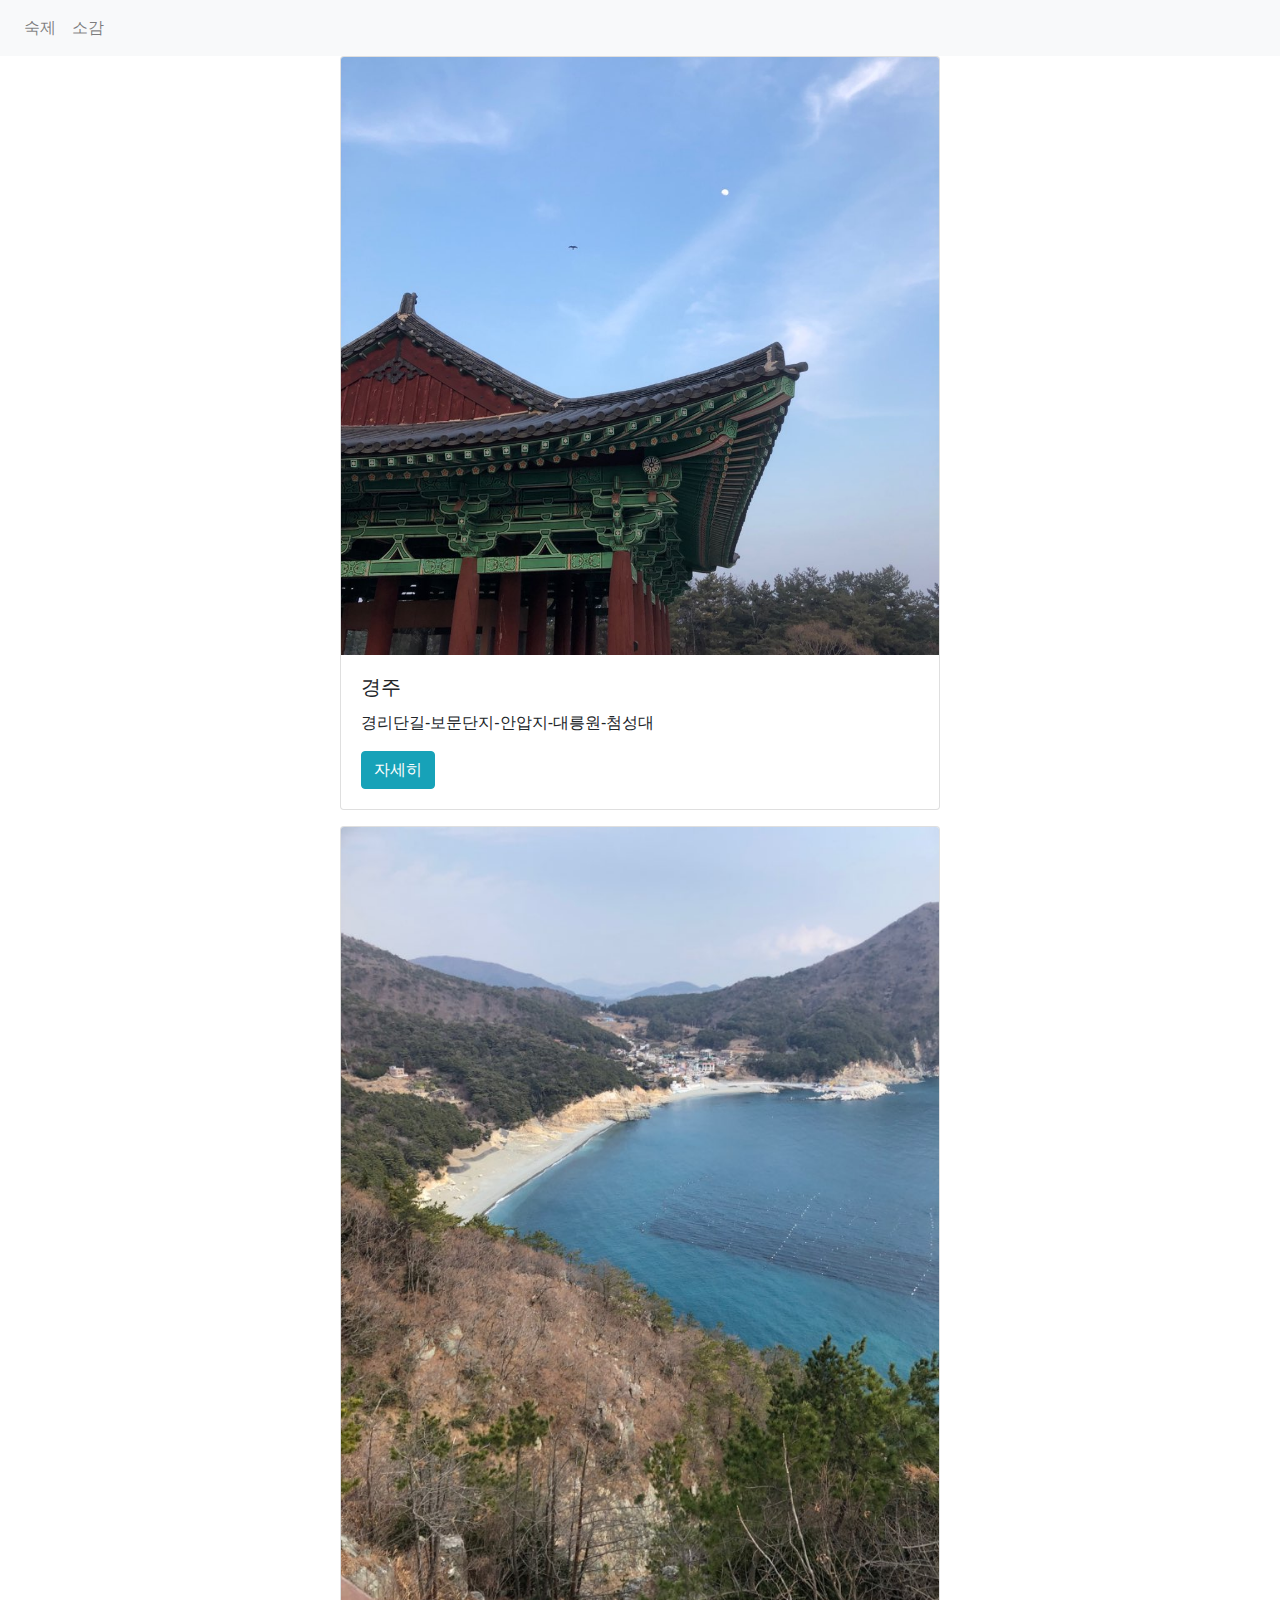
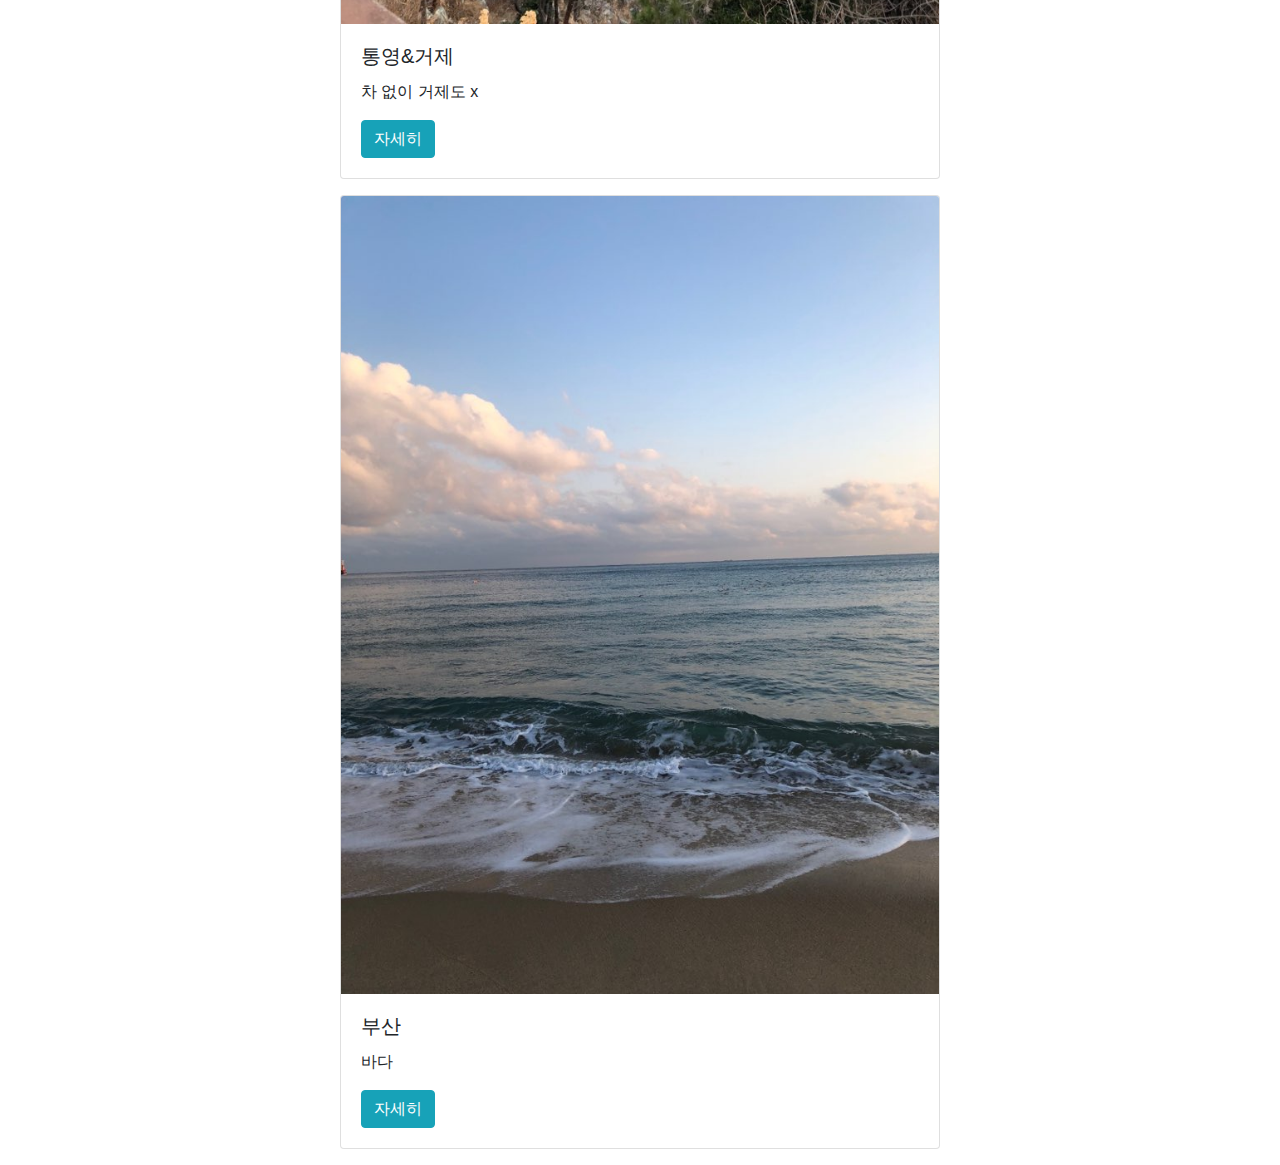
<file: index.html>
<!DOCTYPE html>
<html lang="en">
<head>
    
        <nav class="navbar  navbar-expand-lg navbar-light bg-light">
              
                <button class="navbar-toggler" type="button" data-toggle="collapse" data-target="#navbarNav" aria-controls="navbarNav" aria-expanded="false" aria-label="Toggle navigation">
                  <span class="navbar-toggler-icon"></span>
                </button>
                <div class="collapse navbar-collapse" id="navbarNav">
                  <ul class="navbar-nav">
                
                    <li class="nav-item">
                      <a class="nav-link" href="./index.html">숙제</a>
                    </li>
                    <li class="nav-item">
                      <a class="nav-link" href="./m.html">소감</a>
                    </li>
                  </ul>
                </div>
              </nav>

    <meta charset="UTF-8">
    <meta name="viewport" content="width=device-width, initial-scale=1.0">
    <meta http-equiv="X-UA-Compatible" content="ie=edge">
    <title>Travel</title>

    
    <link rel="stylesheet" href="https://stackpath.bootstrapcdn.com/bootstrap/4.3.1/css/bootstrap.min.css" integrity="sha384-ggOyR0iXCbMQv3Xipma34MD+dH/1fQ784/j6cY/iJTQUOhcWr7x9JvoRxT2MZw1T" crossorigin="anonymous">
</head>
<body>

                <div class="card mb-3" style="width: 600px;margin:0 auto;" >
                        <img src="./kj2.jpg" class="card-img-top" alt="...">
                        <div class="card-body">
                          <h5 class="card-title">경주</h5>
                          <p class="card-text">경리단길-보문단지-안압지-대릉원-첨성대</p>
                          <a href="./1.html" class="btn btn-info">자세히</a>
                        </div>
                      </div>

                     
                <div class="card mb-3" style="width: 600px;margin:0 auto;">
                        <img src="./k3.jpg" class="card-img-top" alt="...">
                        <div class="card-body">
                          <h5 class="card-title">통영&거제</h5>
                          <p class="card-text">차 없이 거제도 x</p>
                          <a href="./2.html" class="btn btn-info">자세히</a>
                        </div>
                      </div>

                      
                <div class="card mb-3" style="width: 600px;margin:0 auto;" >
                        <img src="./b2.jpg" class="card-img-top" alt="...">
                        <div class="card-body">
                          <h5 class="card-title">부산</h5>
                          <p class="card-text">바다</p>
                          <a href="./3.html" class="btn btn-info">자세히</a>
                        </div>
                      </div>
                    
            </span>
<script src="https://code.jquery.com/jquery-3.3.1.slim.min.js" integrity="sha384-q8i/X+965DzO0rT7abK41JStQIAqVgRVzpbzo5smXKp4YfRvH+8abtTE1Pi6jizo" crossorigin="anonymous"></script>
<script src="https://cdnjs.cloudflare.com/ajax/libs/popper.js/1.14.7/umd/popper.min.js" integrity="sha384-UO2eT0CpHqdSJQ6hJty5KVphtPhzWj9WO1clHTMGa3JDZwrnQq4sF86dIHNDz0W1" crossorigin="anonymous"></script>
<script src="https://stackpath.bootstrapcdn.com/bootstrap/4.3.1/js/bootstrap.min.js" integrity="sha384-JjSmVgyd0p3pXB1rRibZUAYoIIy6OrQ6VrjIEaFf/nJGzIxFDsf4x0xIM+B07jRM" crossorigin="anonymous"></script>
</body>
</html>
</file>
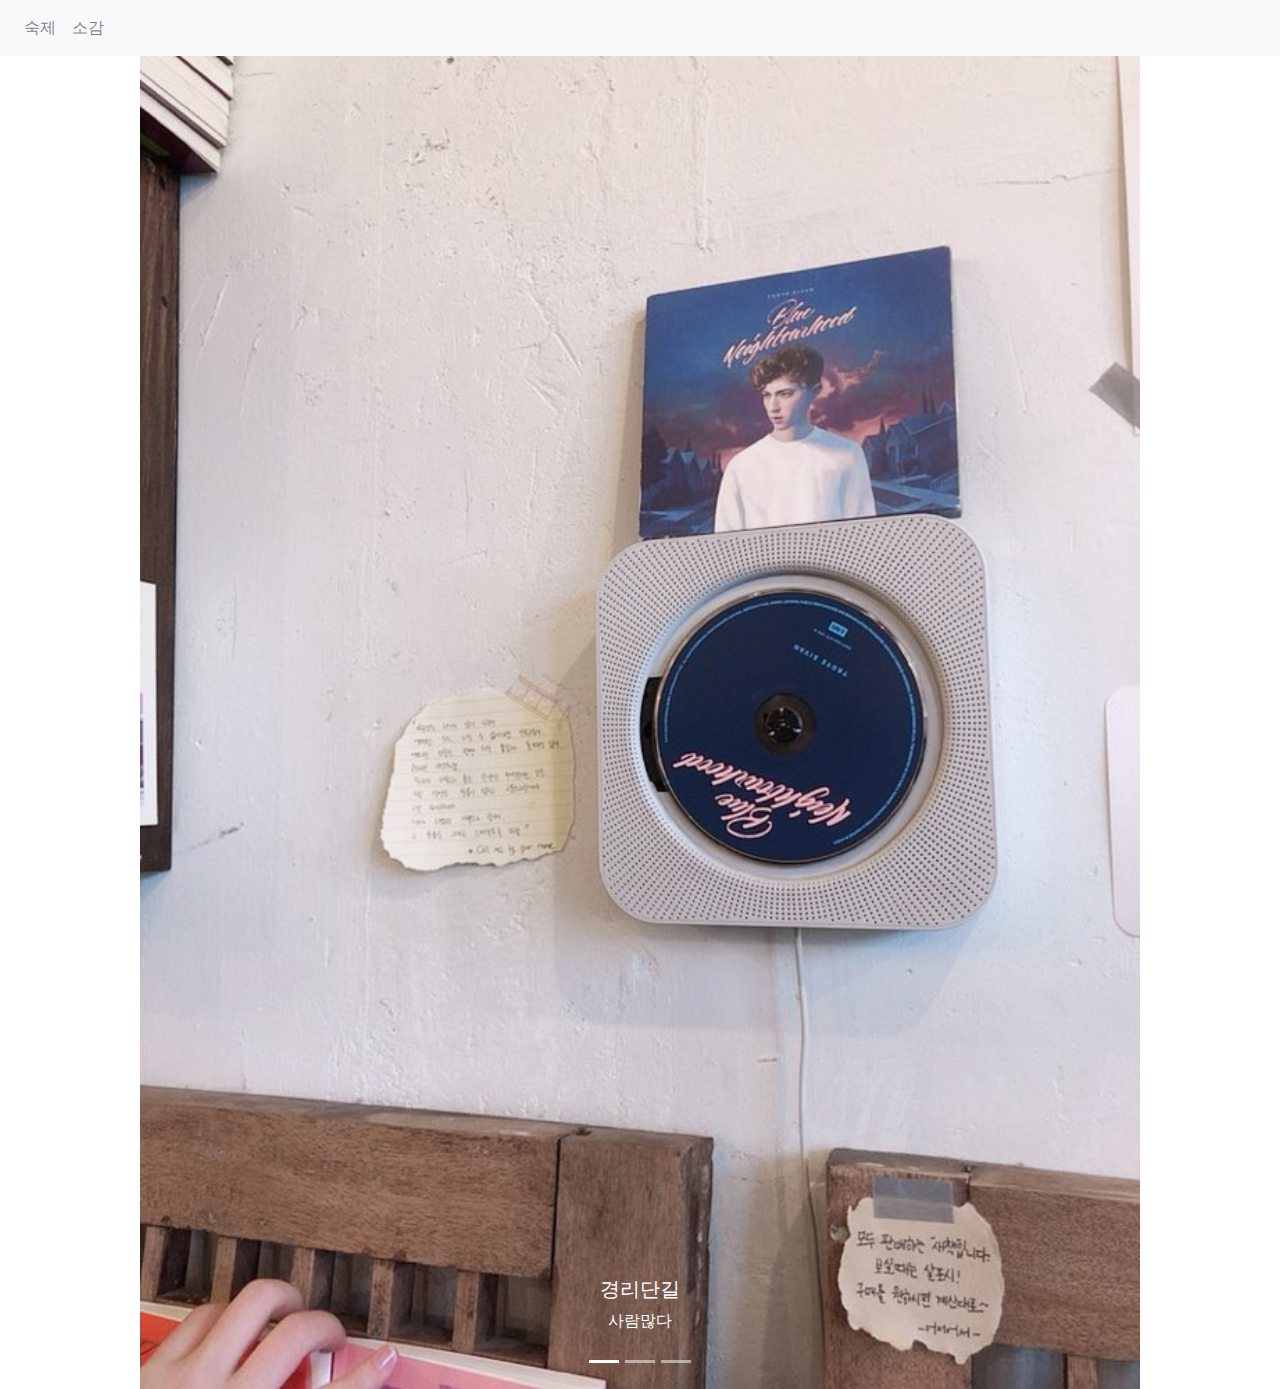
<file: 1.html>
<!DOCTYPE html>
<html lang="en">
<head>
    
        <nav class="navbar  navbar-expand-lg navbar-light bg-light">
              
                <button class="navbar-toggler" type="button" data-toggle="collapse" data-target="#navbarNav" aria-controls="navbarNav" aria-expanded="false" aria-label="Toggle navigation">
                  <span class="navbar-toggler-icon"></span>
                </button>
                <div class="collapse navbar-collapse" id="navbarNav">
                  <ul class="navbar-nav">
                
                    <li class="nav-item">
                      <a class="nav-link" href="./index.html">숙제</a>
                    </li>
                    <li class="nav-item">
                      <a class="nav-link" href="./m.html">소감</a>
                    </li>
                  </ul>
                </div>
              </nav>

    <meta charset="UTF-8">
    <meta name="viewport" content="width=device-width, initial-scale=1.0">
    <meta http-equiv="X-UA-Compatible" content="ie=edge">
    <title>Travel</title>


    <link rel="stylesheet" href="https://stackpath.bootstrapcdn.com/bootstrap/4.3.1/css/bootstrap.min.css" integrity="sha384-ggOyR0iXCbMQv3Xipma34MD+dH/1fQ784/j6cY/iJTQUOhcWr7x9JvoRxT2MZw1T" crossorigin="anonymous">
</head>
<body>
        <div class="bd-example">
                <div id="carouselExampleCaptions" class="carousel slide" data-ride="carousel">
                  <ol class="carousel-indicators">
                    <li data-target="#carouselExampleCaptions" data-slide-to="0" class="active"></li>
                    <li data-target="#carouselExampleCaptions" data-slide-to="1"></li>
                    <li data-target="#carouselExampleCaptions" data-slide-to="2"></li>
                  </ol>
                  <div class="carousel-inner" style="width: 1000px; margin:0 auto;" >
                    <div class="carousel-item active">
                      <img src="./kj1.jpg" class="d-block w-100" alt="...">
                      <div class="carousel-caption d-none d-md-block">
                        <h5>경리단길</h5>
                        <p>사람많다</p>
                      </div>
                    </div>
                    <div class="carousel-item">
                      <img src="./kj2.jpg" class="d-block w-100" alt="...">
                      <div class="carousel-caption d-none d-md-block">
                        <h5>안압지</h5>
                        <p>야경이 예뻐요</p>
                      </div>
                    </div>
                    <div class="carousel-item">
                      <img src="./kj4.jpg" class="d-block w-100" alt="...">
                      <div class="carousel-caption d-none d-md-block">
                        <h5>보문단지</h5>
                        <p>경주 시내랑 너무 멀어서 버스타면 한시간 반 걸려용 숙소여기로 잡으면 큰일남</p>
                      </div>
                    </div>
                  </div>
                  <a class="carousel-control-prev" href="#carouselExampleCaptions" role="button" data-slide="prev">
                    <span class="carousel-control-prev-icon" aria-hidden="true"></span>
                    <span class="sr-only">이전</span>
                  </a>
                  <a class="carousel-control-next" href="#carouselExampleCaptions" role="button" data-slide="next">
                    <span class="carousel-control-next-icon" aria-hidden="true"></span>
                    <span class="sr-only">다음</span>
                  </a>
                </div>
              </div>
<script src="https://code.jquery.com/jquery-3.3.1.slim.min.js" integrity="sha384-q8i/X+965DzO0rT7abK41JStQIAqVgRVzpbzo5smXKp4YfRvH+8abtTE1Pi6jizo" crossorigin="anonymous"></script>
<script src="https://cdnjs.cloudflare.com/ajax/libs/popper.js/1.14.7/umd/popper.min.js" integrity="sha384-UO2eT0CpHqdSJQ6hJty5KVphtPhzWj9WO1clHTMGa3JDZwrnQq4sF86dIHNDz0W1" crossorigin="anonymous"></script>
<script src="https://stackpath.bootstrapcdn.com/bootstrap/4.3.1/js/bootstrap.min.js" integrity="sha384-JjSmVgyd0p3pXB1rRibZUAYoIIy6OrQ6VrjIEaFf/nJGzIxFDsf4x0xIM+B07jRM" crossorigin="anonymous"></script>
</body>
</html>
</file>
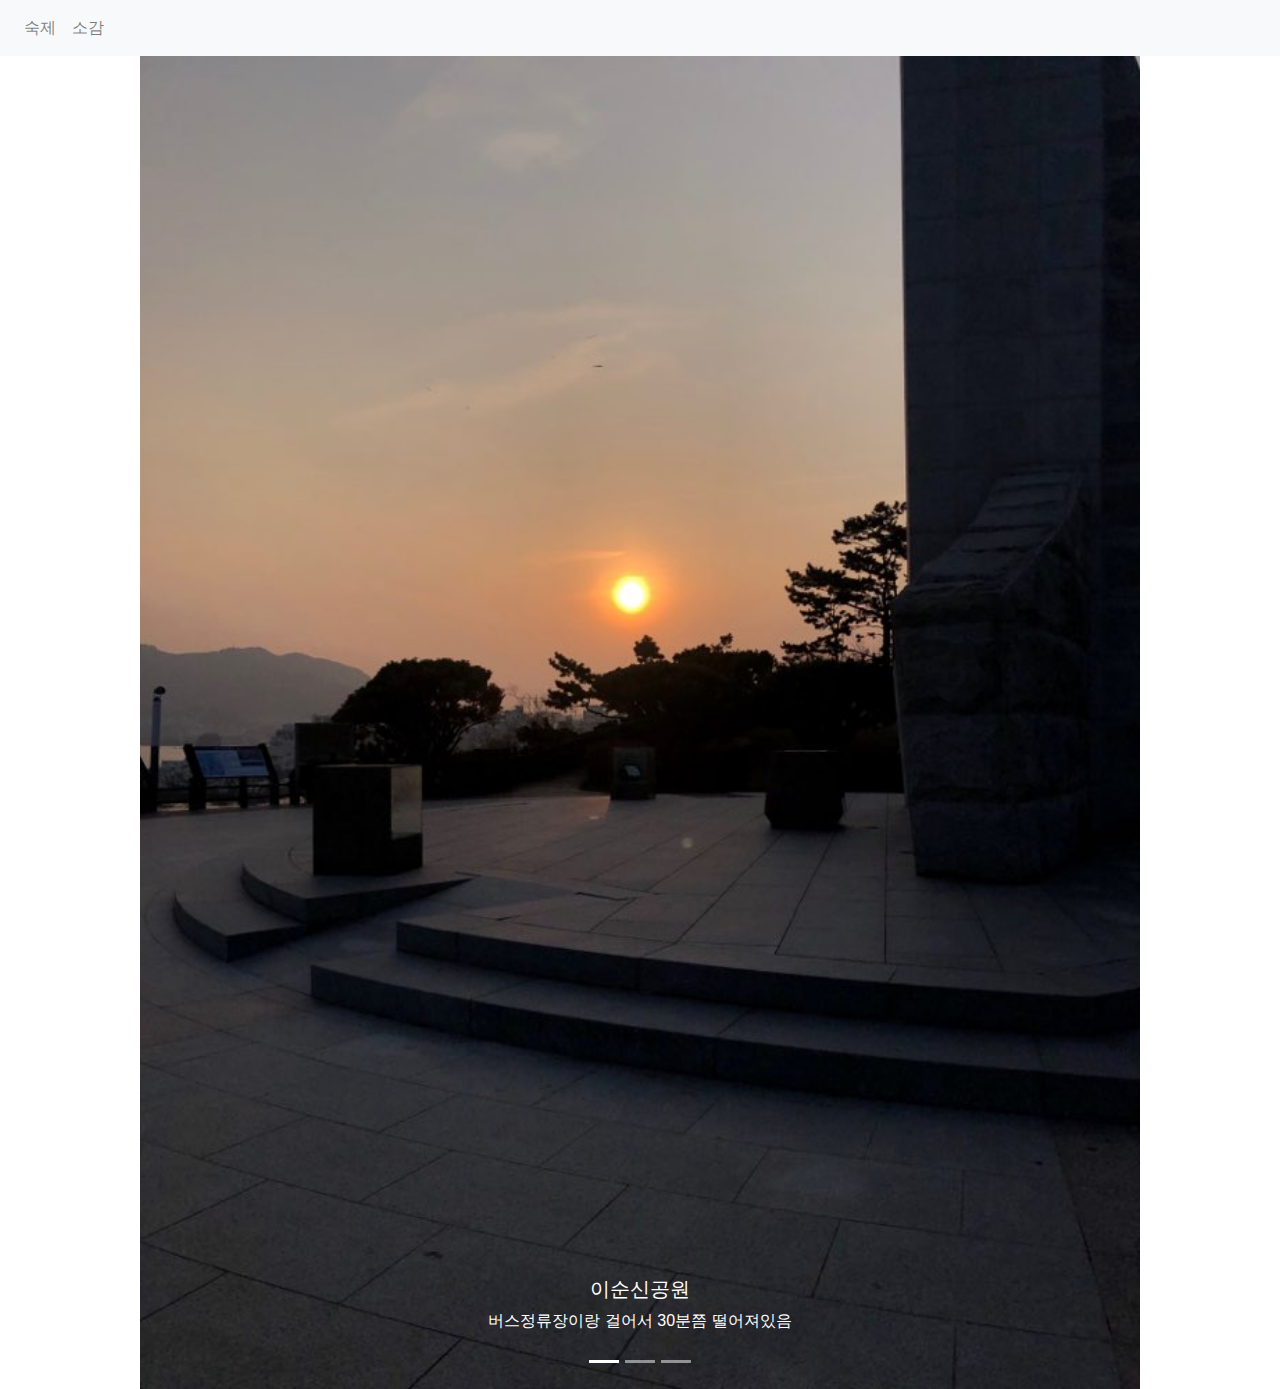
<file: 2.html>
<!DOCTYPE html>
<html lang="en">
<head>
    
        <nav class="navbar  navbar-expand-lg navbar-light bg-light">
              
                <button class="navbar-toggler" type="button" data-toggle="collapse" data-target="#navbarNav" aria-controls="navbarNav" aria-expanded="false" aria-label="Toggle navigation">
                  <span class="navbar-toggler-icon"></span>
                </button>
                <div class="collapse navbar-collapse" id="navbarNav">
                  <ul class="navbar-nav">
                
                    <li class="nav-item">
                      <a class="nav-link" href="./index.html">숙제</a>
                    </li>
                    <li class="nav-item">
                      <a class="nav-link" href="./m.html">소감</a>
                    </li>
                  </ul>
                </div>
              </nav>

    <meta charset="UTF-8">
    <meta name="viewport" content="width=device-width, initial-scale=1.0">
    <meta http-equiv="X-UA-Compatible" content="ie=edge">
    <title>Travel</title>

    <link rel="stylesheet" href="https://stackpath.bootstrapcdn.com/bootstrap/4.3.1/css/bootstrap.min.css" integrity="sha384-ggOyR0iXCbMQv3Xipma34MD+dH/1fQ784/j6cY/iJTQUOhcWr7x9JvoRxT2MZw1T" crossorigin="anonymous">
</head>
<body>
  <div class="bd-example">
    <div id="carouselExampleCaptions" class="carousel slide" data-ride="carousel">
      <ol class="carousel-indicators">
        <li data-target="#carouselExampleCaptions" data-slide-to="0" class="active"></li>
        <li data-target="#carouselExampleCaptions" data-slide-to="1"></li>
        <li data-target="#carouselExampleCaptions" data-slide-to="2"></li>
      </ol>
      <div class="carousel-inner" style="width: 1000px; margin:0 auto;" >
        <div class="carousel-item active">
          <img src="./t1.jpg" class="d-block w-100" alt="...">
          <div class="carousel-caption d-none d-md-block">
            <h5>이순신공원</h5>
            <p>버스정류장이랑 걸어서 30분쯤 떨어져있음</p>
          </div>
        </div>
        <div class="carousel-item">
          <img src="./k1.jpg" class="d-block w-100" alt="...">
          <div class="carousel-caption d-none d-md-block">
            <h5>몽돌해변</h5>
            <p>돌 굴러가는 소리가 독특함</p>
          </div>
        </div>
        <div class="carousel-item">
          <img src="./k2.jpg" class="d-block w-100" alt="...">
          <div class="carousel-caption d-none d-md-block">
            <h5>바람의언덕</h5>
            <p>거제도는 차 없이 올거면 투어신청을 꼭 하자 버스가 한시간 반에 한대있다</p>
          </div>
        </div>
      </div>
      <a class="carousel-control-prev" href="#carouselExampleCaptions" role="button" data-slide="prev">
        <span class="carousel-control-prev-icon" aria-hidden="true"></span>
        <span class="sr-only">이전</span>
      </a>
      <a class="carousel-control-next" href="#carouselExampleCaptions" role="button" data-slide="next">
        <span class="carousel-control-next-icon" aria-hidden="true"></span>
        <span class="sr-only">다음</span>
      </a>
    </div>
  </div>
<script src="https://code.jquery.com/jquery-3.3.1.slim.min.js" integrity="sha384-q8i/X+965DzO0rT7abK41JStQIAqVgRVzpbzo5smXKp4YfRvH+8abtTE1Pi6jizo" crossorigin="anonymous"></script>
<script src="https://cdnjs.cloudflare.com/ajax/libs/popper.js/1.14.7/umd/popper.min.js" integrity="sha384-UO2eT0CpHqdSJQ6hJty5KVphtPhzWj9WO1clHTMGa3JDZwrnQq4sF86dIHNDz0W1" crossorigin="anonymous"></script>
<script src="https://stackpath.bootstrapcdn.com/bootstrap/4.3.1/js/bootstrap.min.js" integrity="sha384-JjSmVgyd0p3pXB1rRibZUAYoIIy6OrQ6VrjIEaFf/nJGzIxFDsf4x0xIM+B07jRM" crossorigin="anonymous"></script>
</body>
</html>
</file>
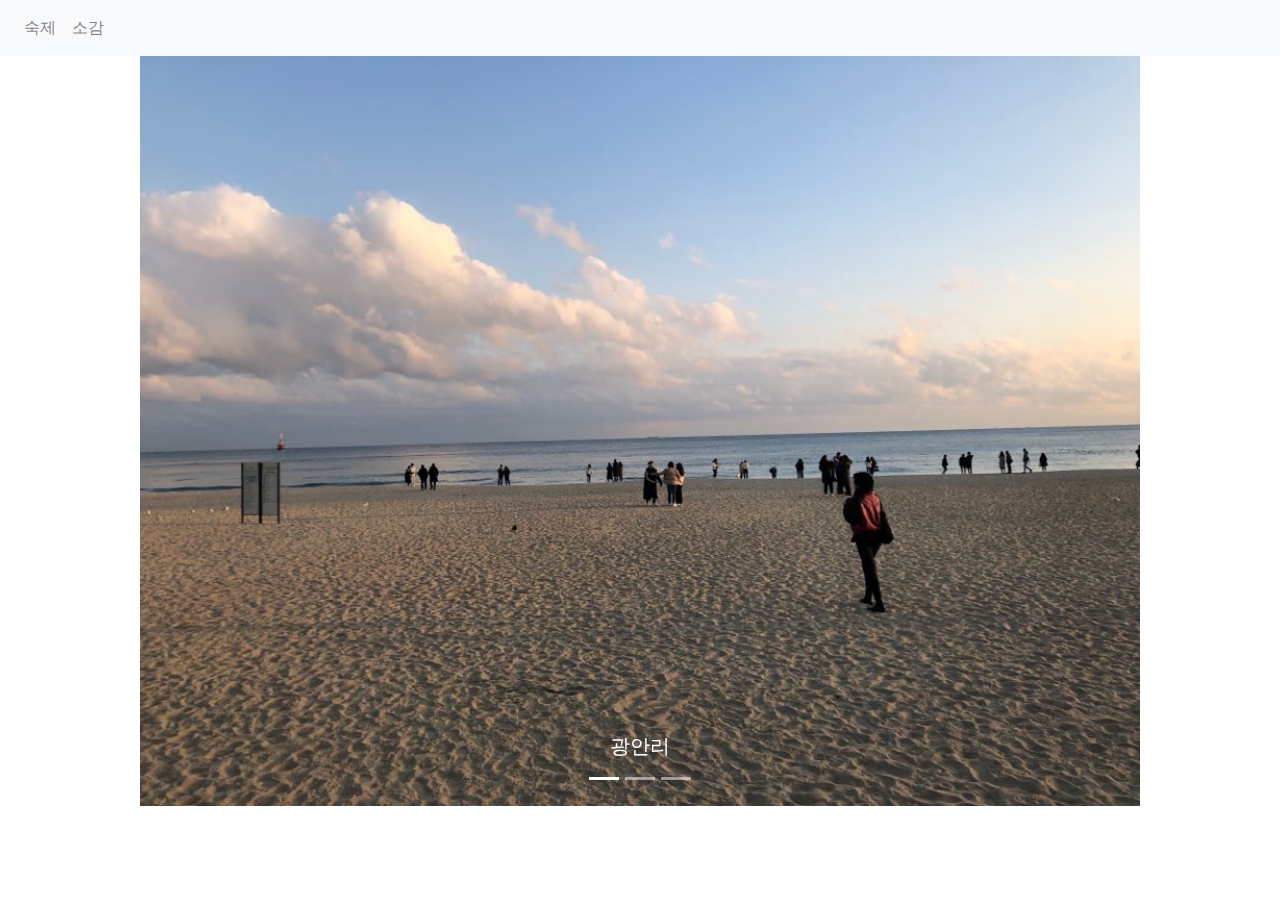
<file: 3.html>
<!DOCTYPE html>
<html lang="en">
<head>
    
        <nav class="navbar  navbar-expand-lg navbar-light bg-light">
              
                <button class="navbar-toggler" type="button" data-toggle="collapse" data-target="#navbarNav" aria-controls="navbarNav" aria-expanded="false" aria-label="Toggle navigation">
                  <span class="navbar-toggler-icon"></span>
                </button>
                <div class="collapse navbar-collapse" id="navbarNav">
                  <ul class="navbar-nav">
                
                    <li class="nav-item">
                      <a class="nav-link" href="./index.html">숙제</a>
                    </li>
                    <li class="nav-item">
                      <a class="nav-link" href="./m.html">소감</a>
                    </li>
                  </ul>
                </div>
              </nav>

    <meta charset="UTF-8">
    <meta name="viewport" content="width=device-width, initial-scale=1.0">
    <meta http-equiv="X-UA-Compatible" content="ie=edge">
    <title>Travel</title>



    <link rel="stylesheet" href="https://stackpath.bootstrapcdn.com/bootstrap/4.3.1/css/bootstrap.min.css" integrity="sha384-ggOyR0iXCbMQv3Xipma34MD+dH/1fQ784/j6cY/iJTQUOhcWr7x9JvoRxT2MZw1T" crossorigin="anonymous">
</head>
<body>
  <div class="bd-example">
    <div id="carouselExampleCaptions" class="carousel slide" data-ride="carousel">
      <ol class="carousel-indicators">
        <li data-target="#carouselExampleCaptions" data-slide-to="0" class="active"></li>
        <li data-target="#carouselExampleCaptions" data-slide-to="1"></li>
        <li data-target="#carouselExampleCaptions" data-slide-to="2"></li>
      </ol>
      <div class="carousel-inner" style="width: 1000px; margin:0 auto;" >
        <div class="carousel-item active">
          <img src="./b1.jpg" class="d-block w-100" alt="...">
          <div class="carousel-caption d-none d-md-block">
            <h5>광안리</h5>
          
          </div>
        </div>
        <div class="carousel-item">
          <img src="./b2.jpg" class="d-block w-100" alt="...">
          <div class="carousel-caption d-none d-md-block">
            <h5>해운대</h5>
            <p>갈매기가 너무 많음</p>
          </div>
        </div>
        <div class="carousel-item">
          <img src="./b3.jpg" class="d-block w-100" alt="...">
          <div class="carousel-caption d-none d-md-block">
            <h5>동백섬</h5>
          
          </div>
        </div>
      </div>
      <a class="carousel-control-prev" href="#carouselExampleCaptions" role="button" data-slide="prev">
        <span class="carousel-control-prev-icon" aria-hidden="true"></span>
        <span class="sr-only">이전</span>
      </a>
      <a class="carousel-control-next" href="#carouselExampleCaptions" role="button" data-slide="next">
        <span class="carousel-control-next-icon" aria-hidden="true"></span>
        <span class="sr-only">다음</span>
      </a>
    </div>
  </div>
<script src="https://code.jquery.com/jquery-3.3.1.slim.min.js" integrity="sha384-q8i/X+965DzO0rT7abK41JStQIAqVgRVzpbzo5smXKp4YfRvH+8abtTE1Pi6jizo" crossorigin="anonymous"></script>
<script src="https://cdnjs.cloudflare.com/ajax/libs/popper.js/1.14.7/umd/popper.min.js" integrity="sha384-UO2eT0CpHqdSJQ6hJty5KVphtPhzWj9WO1clHTMGa3JDZwrnQq4sF86dIHNDz0W1" crossorigin="anonymous"></script>
<script src="https://stackpath.bootstrapcdn.com/bootstrap/4.3.1/js/bootstrap.min.js" integrity="sha384-JjSmVgyd0p3pXB1rRibZUAYoIIy6OrQ6VrjIEaFf/nJGzIxFDsf4x0xIM+B07jRM" crossorigin="anonymous"></script>
</body>
</html>
</file>
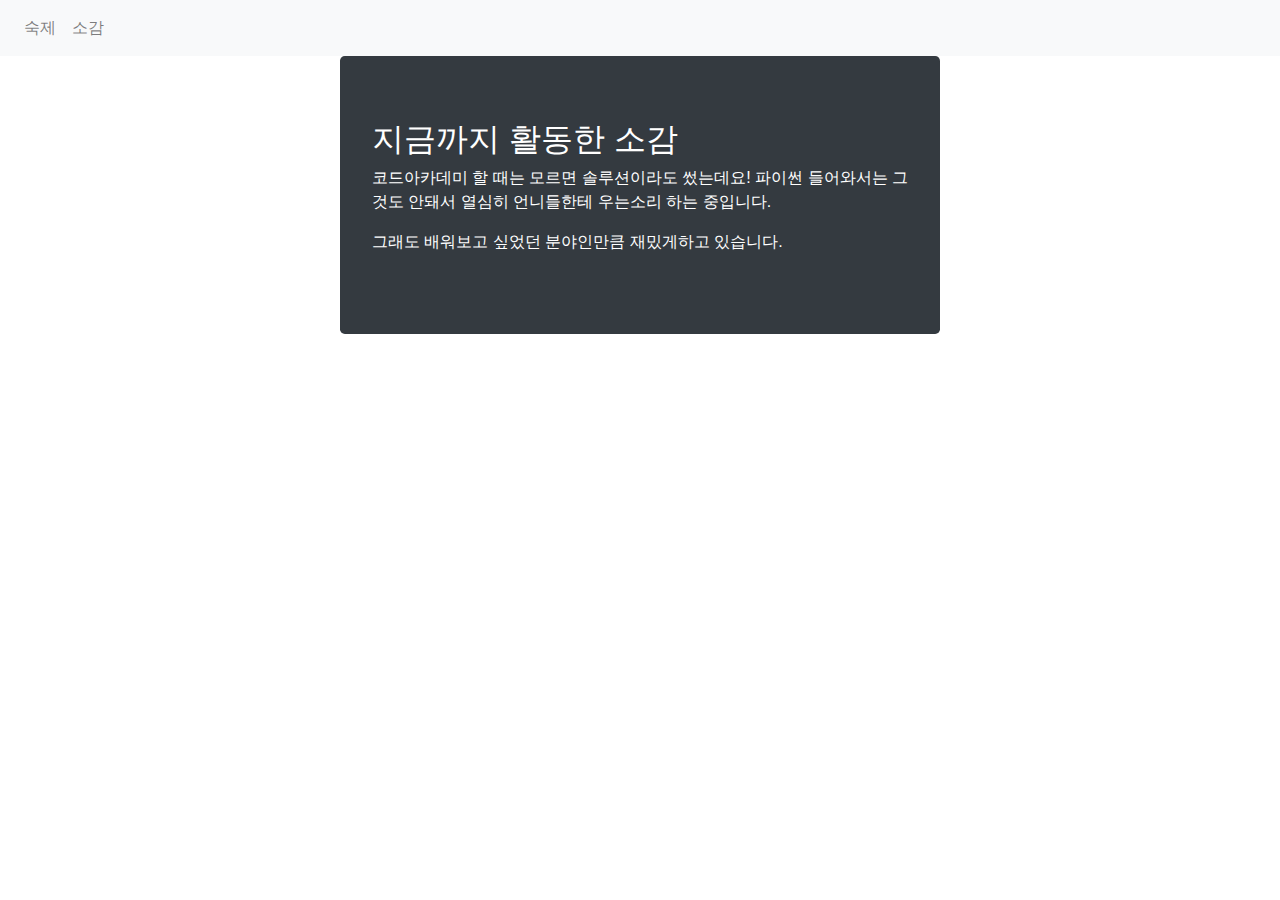
<file: m.html>
<!DOCTYPE html>
<html lang="en">
<head>
    
        <nav class="navbar  navbar-expand-lg navbar-light bg-light">
              
                <button class="navbar-toggler" type="button" data-toggle="collapse" data-target="#navbarNav" aria-controls="navbarNav" aria-expanded="false" aria-label="Toggle navigation">
                  <span class="navbar-toggler-icon"></span>
                </button>
                <div class="collapse navbar-collapse" id="navbarNav">
                  <ul class="navbar-nav">
                
                    <li class="nav-item">
                      <a class="nav-link" href="./index.html">숙제</a>
                    </li>
                    <li class="nav-item">
                      <a class="nav-link" href="./m.html">소감</a>
                    </li>
                  </ul>
                </div>
              </nav>

    <meta charset="UTF-8">
    <meta name="viewport" content="width=device-width, initial-scale=1.0">
    <meta http-equiv="X-UA-Compatible" content="ie=edge">
    <title>Travel</title>

    <link rel="stylesheet" href="https://stackpath.bootstrapcdn.com/bootstrap/4.3.1/css/bootstrap.min.css" integrity="sha384-ggOyR0iXCbMQv3Xipma34MD+dH/1fQ784/j6cY/iJTQUOhcWr7x9JvoRxT2MZw1T" crossorigin="anonymous">
</head>
<body>
  <div class="jumbotron jumbotron-fluid;text-white bg-dark" style="width: 600px;margin:0 auto;">
    <div class="container; text-white bg-dark">
      <h2 class="display-4;text-white bg-dark ">지금까지 활동한 소감</h2>
    <p class="lead; text-white bg-dark ">코드아카데미 할 때는 모르면 솔루션이라도 썼는데요! 파이썬 들어와서는 그것도 안돼서 열심히 언니들한테 우는소리 하는 중입니다. </p>
    <p class="lead; text-white bg-dark ">그래도 배워보고 싶었던 분야인만큼 재밌게하고 있습니다. </p>
    </div>
  </div>
<script src="https://code.jquery.com/jquery-3.3.1.slim.min.js" integrity="sha384-q8i/X+965DzO0rT7abK41JStQIAqVgRVzpbzo5smXKp4YfRvH+8abtTE1Pi6jizo" crossorigin="anonymous"></script>
<script src="https://cdnjs.cloudflare.com/ajax/libs/popper.js/1.14.7/umd/popper.min.js" integrity="sha384-UO2eT0CpHqdSJQ6hJty5KVphtPhzWj9WO1clHTMGa3JDZwrnQq4sF86dIHNDz0W1" crossorigin="anonymous"></script>
<script src="https://stackpath.bootstrapcdn.com/bootstrap/4.3.1/js/bootstrap.min.js" integrity="sha384-JjSmVgyd0p3pXB1rRibZUAYoIIy6OrQ6VrjIEaFf/nJGzIxFDsf4x0xIM+B07jRM" crossorigin="anonymous"></script>
</body>
</html>
</file>
